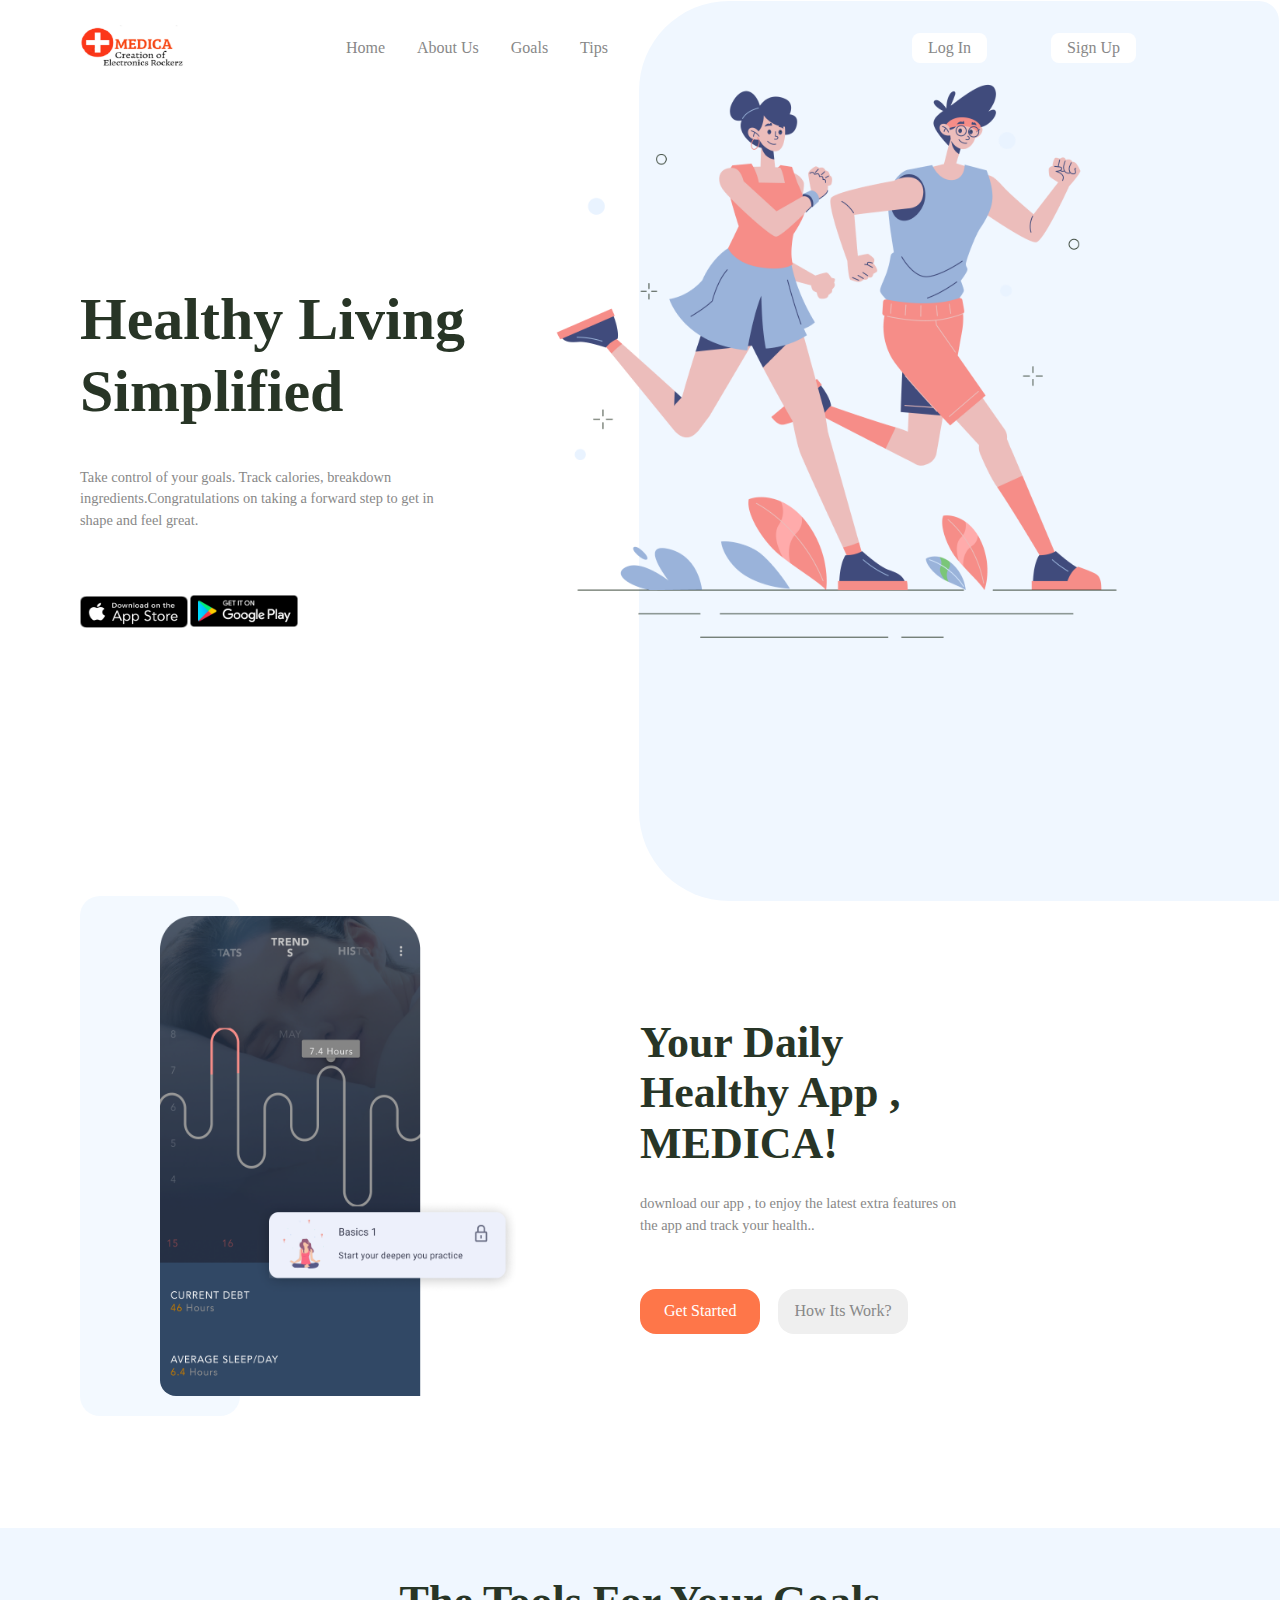
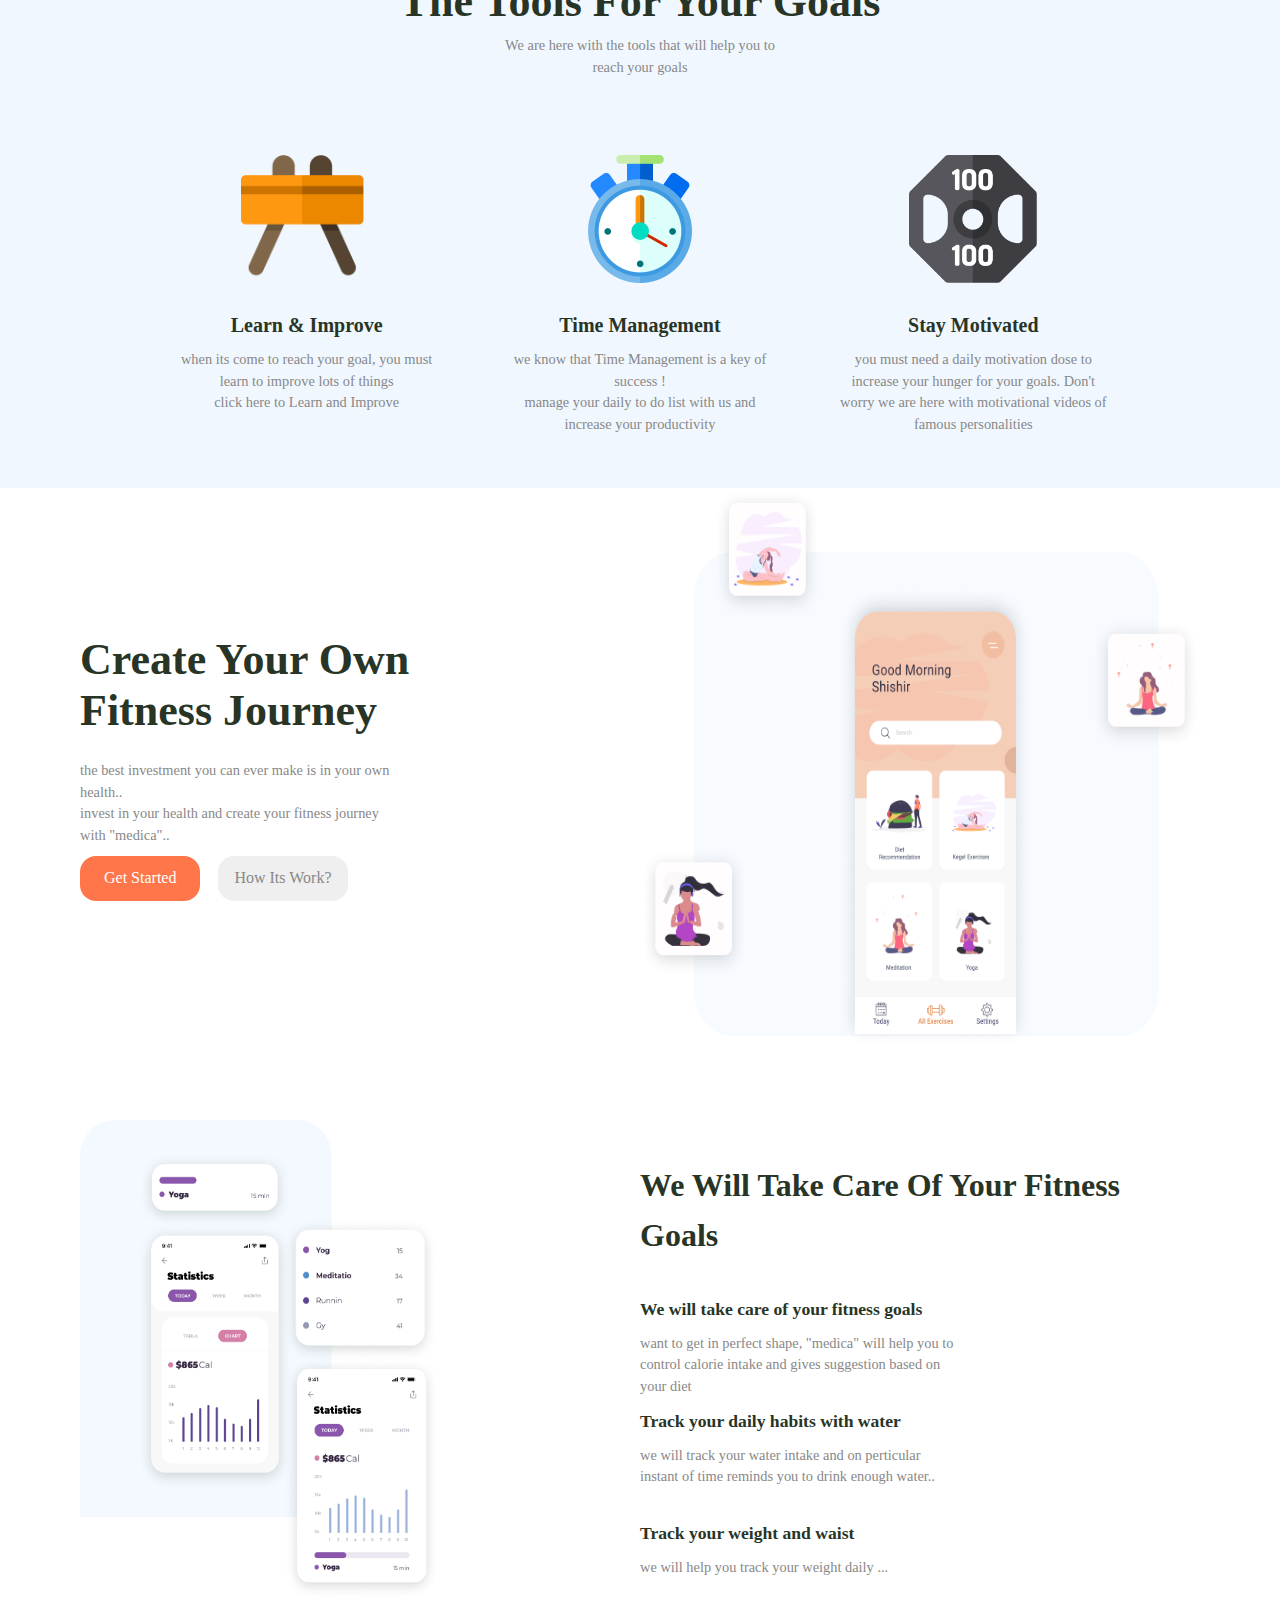
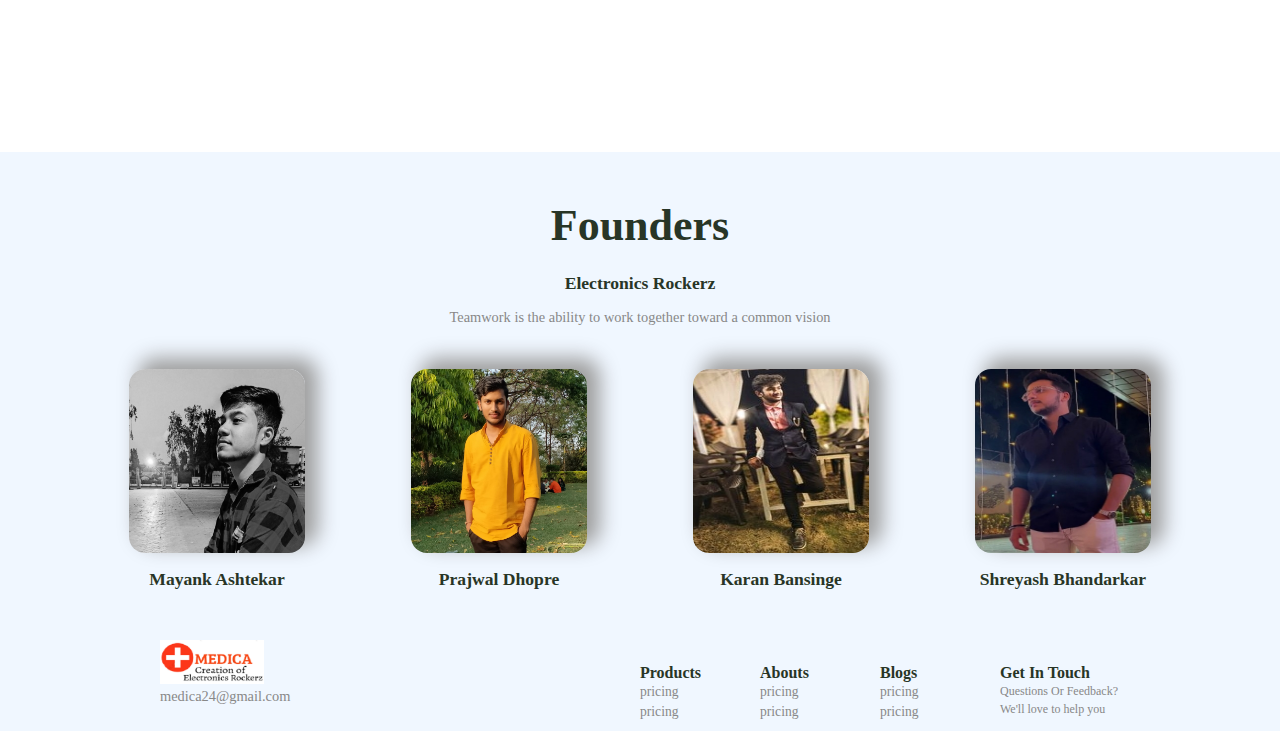
<file: index.html>
<!DOCTYPE html>
<html lang="en">

<head>
  <meta charset="UTF-8" />
  <meta http-equiv="X-UA-Compatible" content="IE=edge" />
  <meta name="viewport" content="width=device-width, initial-scale=1.0" />

  <title>Medica</title>
  <link rel="stylesheet" href="style.css" />
</head>

<body>
  <header>
    <nav>
      <!-- left side menu  -->
      <div class="left-side-menu">
        <div class="logo">
          <a href="#">
            <img src="images/logo_medica.png" alt="logo" />
          </a>
        </div>

        <div class="sub-menu">
          <a href="#">
            <li>Home</li>
          </a>
          <a href="#section-two">
            <li>About Us</li>
          </a>
          <a href="#section-third">
            <li>Goals</li>
          </a>
          <a href="#section-five">
            <li>Tips</li>
          </a>
        </div>
      </div>

      <!-- right side menu  -->
      <div class="right-side-menu">
        <div class="sub-menu">
          <a href="/login/login.html">
            <li>Log In</li>
          </a>
          <a href="/login/login.html">
            <li>Sign Up</li>
          </a>
        </div>
      </div>
    </nav>
  </header>

  <!-- -- our hero section start------ -->
  <section class="main-hero-section">
    <!-- left side code   -->
    <div class="hero-left-side">
      <h1>Healthy living simplified</h1>
      <p>
        Take control of your goals. Track calories, breakdown
        ingredients.Congratulations on taking a forward step to get in shape
        and feel great.
      </p>
      <div class="button-group">
        <a href="https://apps.apple.com/in/app/medica/id553430564">
          <img src="images/appstore.png" alt="appstore" class="appStore" />
        </a>
        <a href="https://play.google.com/store/apps/details?id=com.mwaysolutions.messeDd.Medica">
          <img src="images/googlePlay.png" alt="googlePlay" />
        </a>
      </div>
    </div>
    <!-- right side code   -->
    <div class="hero-right-side">
      <img src="images/heropage.png" alt="heropageImg" />
    </div>
  </section>
  <!-- ---- our 2nd section start ------- -->

  <section class="common-section" id="section-two">
    <!-- left side of section 2  -->
    <div class="left-side">
      <figure>
        <img src="images/section2pic.png" alt="section2" />
      </figure>
    </div>

    <!-- right side of section 2  -->
    <div class="right-side">
      <h2>Your Daily Healthy App , MEDICA!</h2>
      <p> Download our app , to enjoy the latest extra features on the app and track your health..

      </p>
      <div class="button-group">
        <button class="common-button"><a href="/login/login.html">get started</a></button>
        <button class="common-button-normal">how its work?</button>
      </div>
    </div>
  </section>

  <!--- our 3rd section start ------ -->
  <section class="section-third" id="section-third">
    <h2>The Tools For Your Goals</h2>
    <p>
      We are here with the tools that will help you to reach your goals
    </p>
    <div class="section-third-task">
      <div class="task-1">
        <img src="images/sectionIcon1.png" alt="icon1" />
        <h3>Learn & Improve</h3>
        <p>
          when its come to reach your goal, you must learn to improve lots of things<br>
          click here to Learn and Improve
        </p>
      </div>

      <div class="task-2">
        <img src="images/sectionIcon2.png" alt="icon1" />
        <h3>Time Management</h3>
        <p>
          we know that Time Management is a key of success ! <br>
          manage your daily to do list with us and increase your productivity
        </p>
      </div>

      <div class="task-3">
        <img src="images/sectionIcon3.png" alt="icon1" />
        <h3>Stay Motivated</h3>
        <p>
          you must need a daily motivation dose to increase your hunger for your goals.
          Don't worry we are here with motivational videos of famous personalities
        </p>
      </div>
    </div>
  </section>
  <!-- ---- our 4th section start-------- -->

  <section class="common-section" id="section-four">
    <!-- right side of section 2  -->
    <div class="right-side">
      <h2>Create Your Own Fitness Journey</h2>
      <p>
        The best investment you can ever make is in your own health.. <br>
        Invest in your health and create your fitness journey with "MEDICA"..
      </p>
      <div class="button-group">
        <button class="common-button"><a href="/login/login.html">get started</a></button>
        <button class="common-button-normal">how its work?</button>
      </div>
    </div>

    <!-- left side of section 2  -->
    <div class="left-side">
      <img src="images/section4img.png" alt="section2" />
    </div>
  </section>

  <!-- ----- our 5th section start  -->

  <section class="common-section" id="section-five">
    <!-- left side of section 2  -->
    <div class="left-side">
      <img src="images/section5.png" alt="section5" />
    </div>

    <!-- right side of section 2  -->
    <div class="right-side">
      <h2>We Will Take Care Of Your Fitness Goals</h2>

      <div class="fitness-goals">
        <div class="rule1">
          <h3>
            <i class="fas fa-heart"></i> We will take care of your fitness
            goals
          </h3>
          <p>
            want to get in perfect shape, "MEDICA" will help you to control calorie intake and gives suggestion based on
            your diet
          </p>
        </div>

        <div class="rule2">
          <h3>
            <i class="fas fa-heart"></i> Track your daily habits with water
          </h3>
          <p>

            we will track your water intake and on perticular instant of time reminds you to drink enough water..
          </p>
        </div>

        <div class="rule3">
          <h3><i class="fas fa-heart"></i> Track your weight and waist</h3>
          <p>
            We will help you track your weight daily ...
          </p>
        </div>
      </div>
    </div>
  </section>

  <!---------------------------------- our 6th section start------------------------------------------ -->
  <section class="section-sixth" id="section-sixth">
    <h2>Founders</h2>
    <h3>Electronics Rockerz</h3>
    <p>
      Teamwork is the ability to work together toward a common vision
    </p>
    <div class="section-sixth-task">
      <div class="task-1">
        <img src="images/Mayank.jpg" alt="icon1" />
        <h3>Mayank Ashtekar</h3>

      </div>

      <div class="task-2">
        <img src="images/Prajwal.jpeg" alt="icon1" />
        <h3>Prajwal Dhopre</h3>

      </div>

      <div class="task-3">
        <img src="images/Karan.jpg" alt="icon1" />
        <h3>Karan Bansinge</h3>

      </div>
      <div class="task-4">
        <img src="images/Shreyash.jpg" alt="icon1" />
        <h3>Shreyash Bhandarkar</h3>

      </div>

    </div>
  </section>

  <!-- ----------------------------- our 7th section start 
        ---------------------------------------------------------------------- -->

  <footer>
    <div class="logo-div">
      <img src="images/logo_medica.png" alt="logo" />
      <p>medica24@gmail.com</p>
    </div>

    <div class="footer-menu">
      <div class="footer-div-2">
        <h4>Products</h4>
        <a href="#">
          <li>pricing</li>
        </a>
        <a href="#">
          <li>pricing</li>
        </a>
      </div>

      <div class="footer-div-3">
        <h4>Abouts</h4>
        <a href="#">
          <li>pricing</li>
        </a>
        <a href="#">
          <li>pricing</li>
        </a>
      </div>

      <div class="footer-div-4">
        <h4>Blogs</h4>
        <a href="#">
          <li>pricing</li>
        </a>
        <a href="#">
          <li>pricing</li>
        </a>
      </div>

      <div class="footer-div-5">
        <h4>Get In Touch</h4>
        <a href="#">
          <li>Questions Or Feedback?</li>
        </a>
        <a href="#">
          <li>We'll love to help you</li>
        </a>
      </div>
    </div>
  </footer>


</body>

</html>
</file>
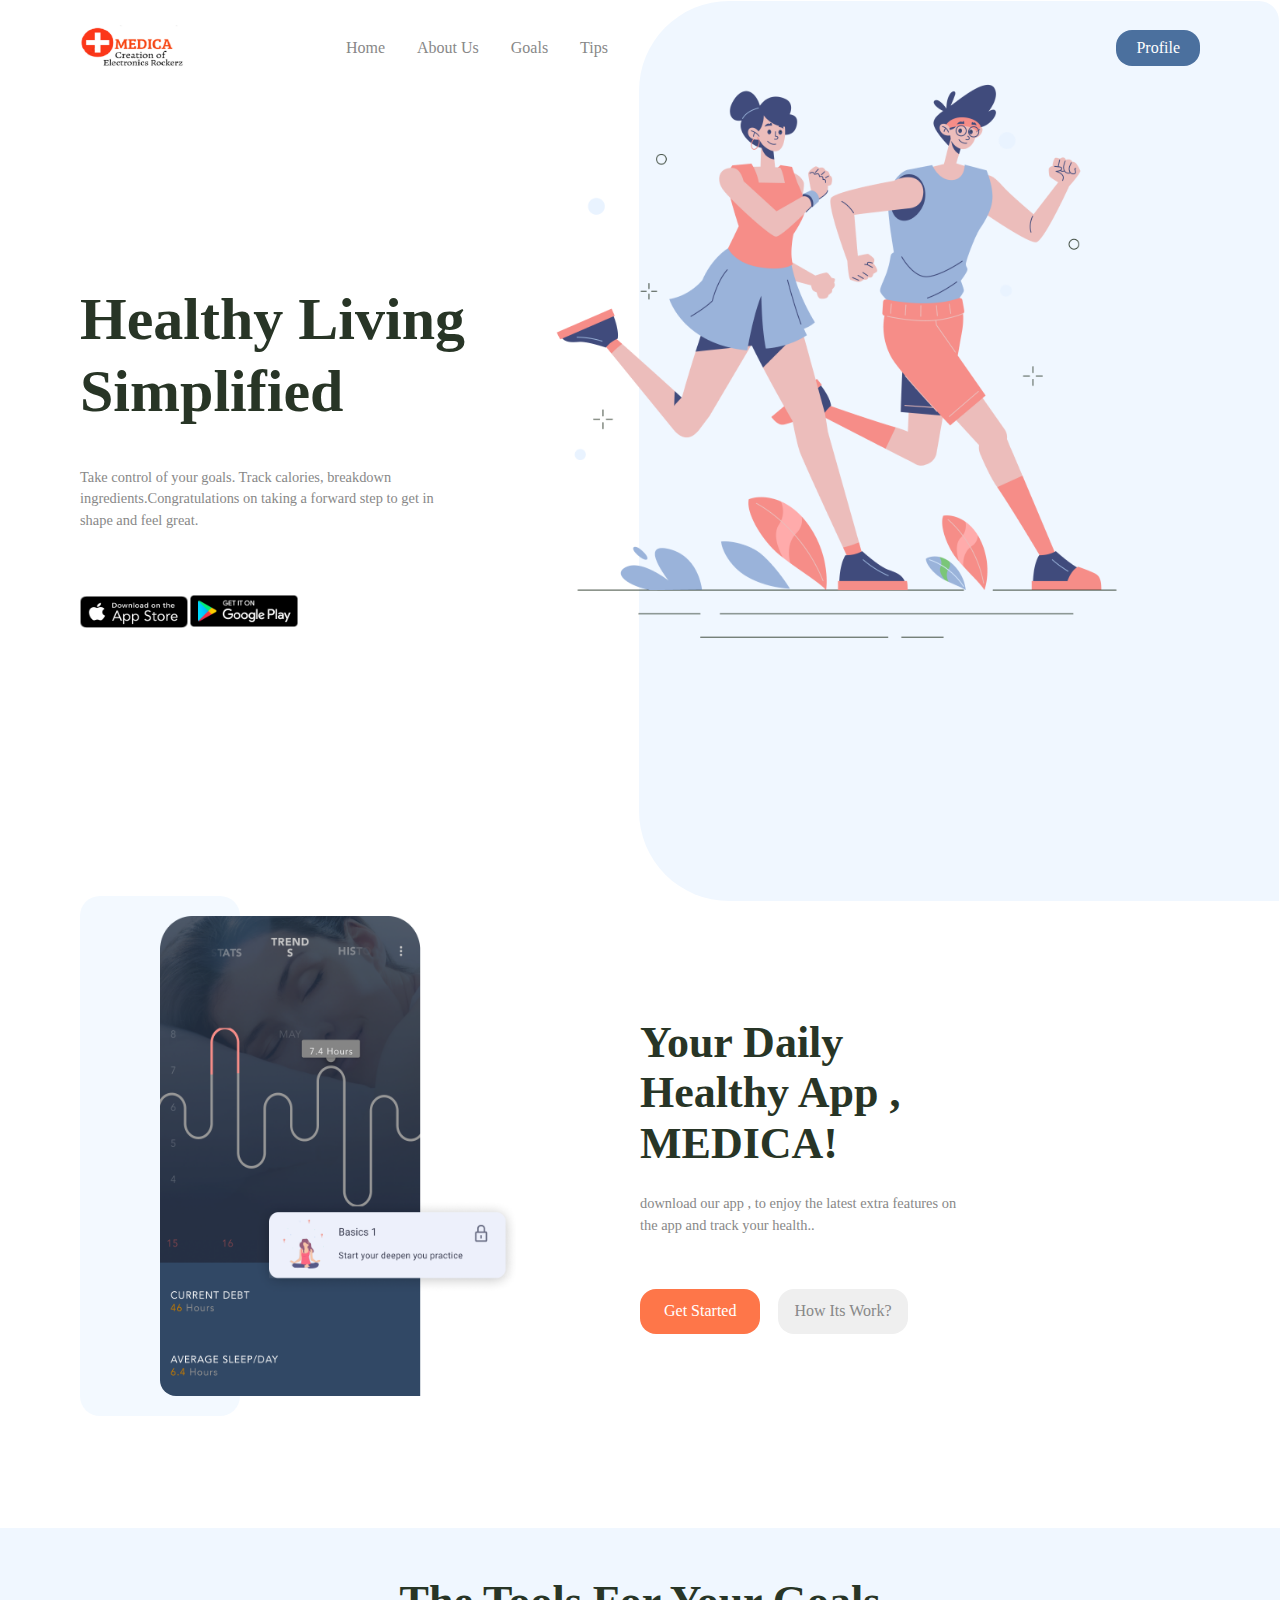
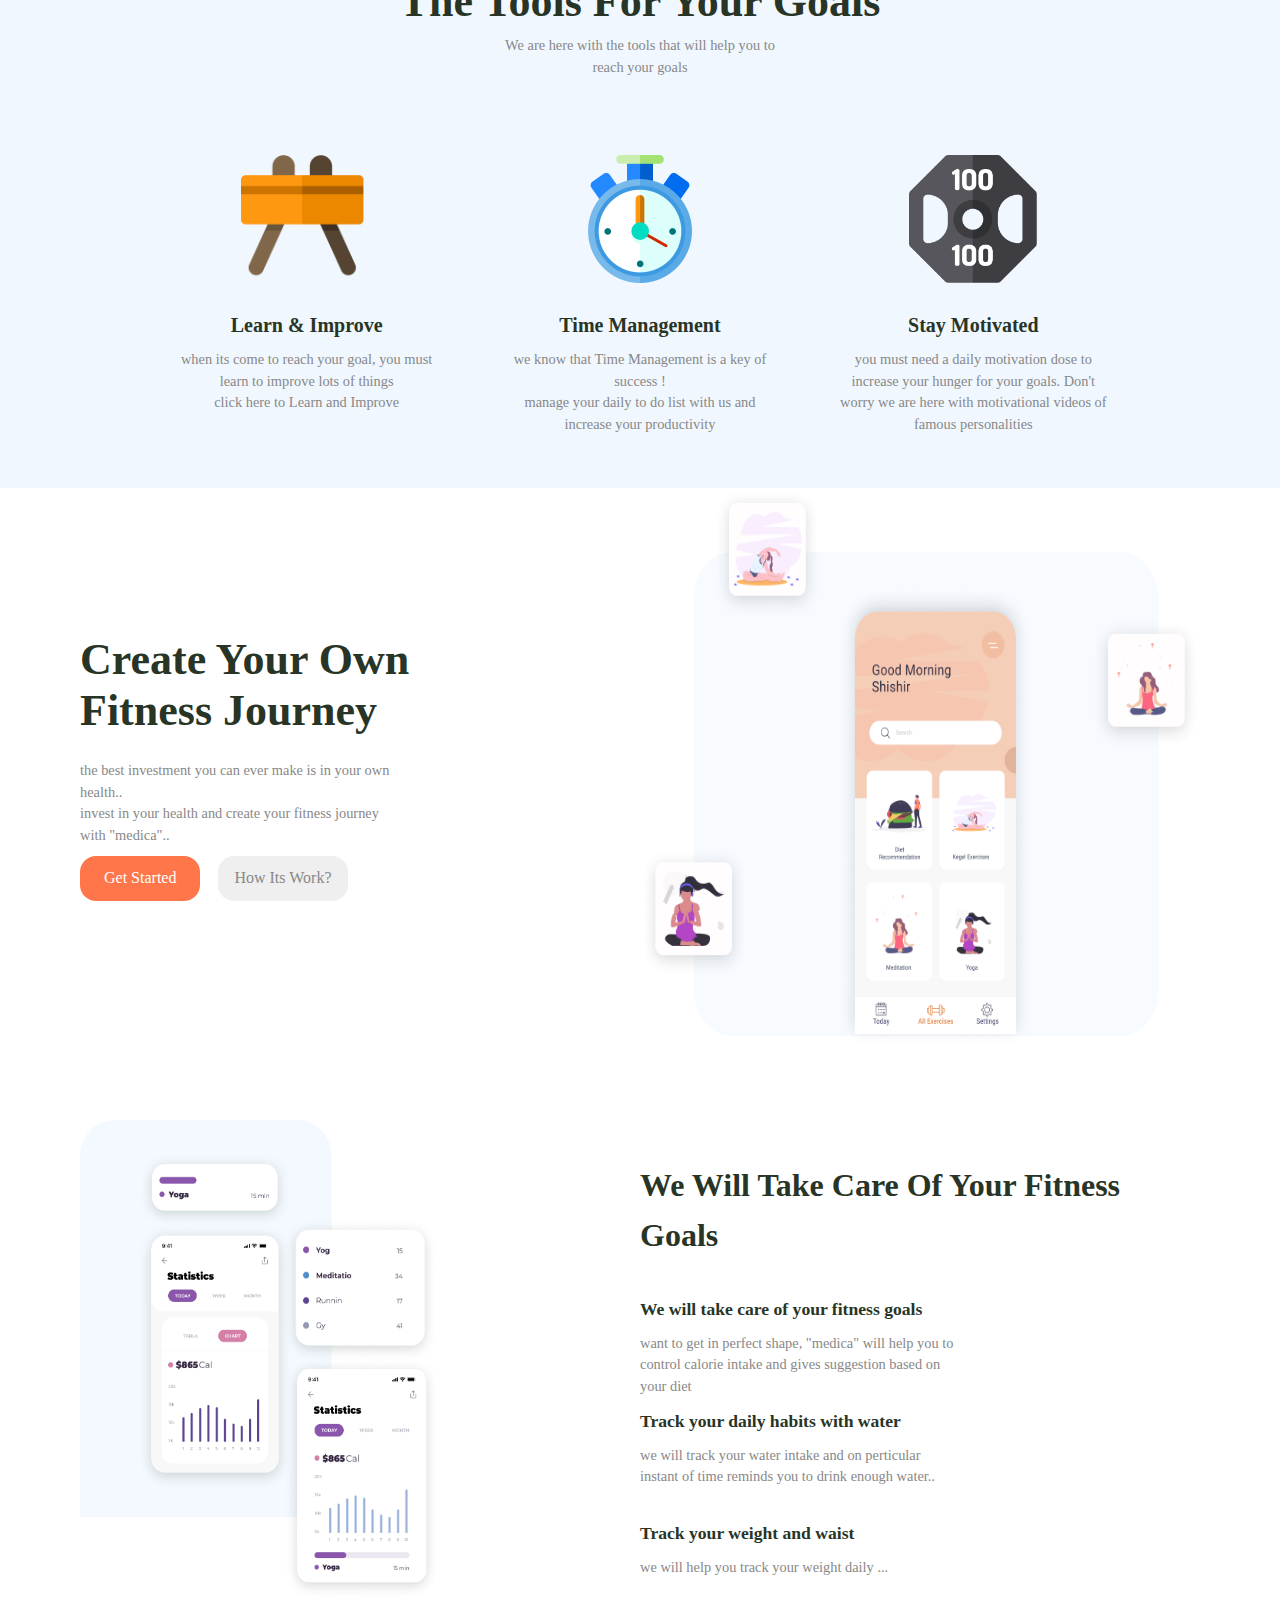
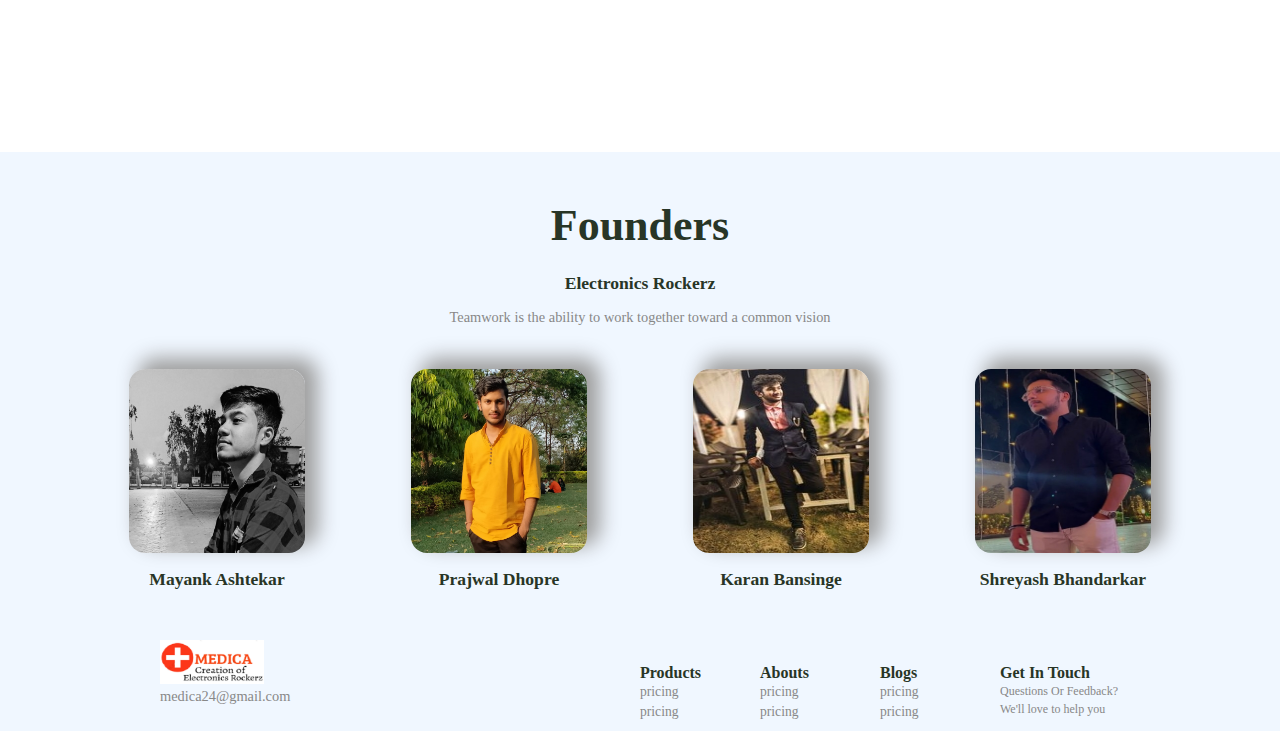
<file: after_login.html>
<!DOCTYPE html>
<html lang="en">

<head>
  <meta charset="UTF-8" />
  <meta http-equiv="X-UA-Compatible" content="IE=edge" />
  <meta name="viewport" content="width=device-width, initial-scale=1.0" />

  <title>Medica</title>
  <link rel="stylesheet" href="style.css" />

  <style>
    .dropbtn {
      background-color: #3498DB;
      color: white;
      padding: 16px;
      font-size: 16px;
      border: none;
      cursor: pointer;
    }
    
    .dropbtn:hover, .dropbtn:focus {
      background-color: #2980B9;
    }
    
    .dropdown {
      position: right;
      display: inline-block;
    }
    
    .dropdown-content {
      display: none;
      position: absolute;
      background-color: #f1f1f1;
      min-width: 160px;
      overflow: auto;
      box-shadow: 0px 8px 16px 0px rgba(0,0,0,0.2);
      z-index: 1;
    }
    
    .dropdown-content a {
      color: black;
      padding: 12px 16px;
      text-decoration: none;
      display: block;
    }
    
    .dropdown a:hover {background-color: #ddd;}
    
    .show {display: block;}
    </style>

</head>

<body>
  <header>
    <nav>
      <!-- left side menu  -->
      <div class="left-side-menu">
        <div class="logo">
          <a href="#">
            <img src="images/logo_medica.png" alt="logo" />
          </a>
        </div>

        <div class="sub-menu">
          <a href="#">
            <li>Home</li>
          </a>
          <a href="#section-two">
            <li>About Us</li>
          </a>
          <a href="#section-third">
            <li>Goals</li>
          </a>
          <a href="#section-five">
            <li>Tips</li>
          </a>
        </div>
      </div>

      <!-- right side menu  -->
      <div class="right-side-menu">
        <div class="sub-menu">
            <div class="dropdown">
                <button onclick="myFunction()" class="dropbtn">Profile</button>
                <div id="myDropdown" class="dropdown-content">
                  <a href="num">Mobile No. / Email Id</a>
                  <a href="#about">Password</a>
                </div>
            </div>
        </div>
      </div>
    </nav>
  </header>

  <!-- -- our hero section start------ -->
  <section class="main-hero-section">
    <!-- left side code   -->
    <div class="hero-left-side">
      <h1>Healthy living simplified</h1>
      <p>
        Take control of your goals. Track calories, breakdown
        ingredients.Congratulations on taking a forward step to get in shape
        and feel great.
      </p>
      <div class="button-group">
        <a href="https://apps.apple.com/in/app/medica/id553430564">
          <img src="images/appstore.png" alt="appstore" class="appStore" />
        </a>
        <a href="https://play.google.com/store/apps/details?id=com.mwaysolutions.messeDd.Medica">
          <img src="images/googlePlay.png" alt="googlePlay" />
        </a>
      </div>
    </div>
    <!-- right side code   -->
    <div class="hero-right-side">
      <img src="images/heropage.png" alt="heropageImg" />
    </div>
  </section>
  <!-- ---- our 2nd section start ------- -->

  <section class="common-section" id="section-two">
    <!-- left side of section 2  -->
    <div class="left-side">
      <figure>
        <img src="images/section2pic.png" alt="section2" />
      </figure>
    </div>

    <!-- right side of section 2  -->
    <div class="right-side">
      <h2>Your Daily Healthy App , MEDICA!</h2>
      <p> Download our app , to enjoy the latest extra features on the app and track your health..

      </p>
      <div class="button-group">
        <button class="common-button"><a href="/login/login.html">get started</a></button>
        <button class="common-button-normal">how its work?</button>
      </div>
    </div>
  </section>

  <!--- our 3rd section start ------ -->
  <section class="section-third" id="section-third">
    <h2>The Tools For Your Goals</h2>
    <p>
      We are here with the tools that will help you to reach your goals
    </p>
    <div class="section-third-task">
      <div class="task-1">
        <img src="images/sectionIcon1.png" alt="icon1" />
        <h3>Learn & Improve</h3>
        <p>
          when its come to reach your goal, you must learn to improve lots of things<br>
          click here to Learn and Improve
        </p>
      </div>

      <div class="task-2">
        <img src="images/sectionIcon2.png" alt="icon1" />
        <h3>Time Management</h3>
        <p>
          we know that Time Management is a key of success ! <br>
          manage your daily to do list with us and increase your productivity
        </p>
      </div>

      <div class="task-3">
        <img src="images/sectionIcon3.png" alt="icon1" />
        <h3>Stay Motivated</h3>
        <p>
          you must need a daily motivation dose to increase your hunger for your goals.
          Don't worry we are here with motivational videos of famous personalities
        </p>
      </div>
    </div>
  </section>
  <!-- ---- our 4th section start-------- -->

  <section class="common-section" id="section-four">
    <!-- right side of section 2  -->
    <div class="right-side">
      <h2>Create Your Own Fitness Journey</h2>
      <p>
        The best investment you can ever make is in your own health.. <br>
        Invest in your health and create your fitness journey with "MEDICA"..
      </p>
      <div class="button-group">
        <button class="common-button"><a href="/login/login.html">get started</a></button>
        <button class="common-button-normal">how its work?</button>
      </div>
    </div>

    <!-- left side of section 2  -->
    <div class="left-side">
      <img src="images/section4img.png" alt="section2" />
    </div>
  </section>

  <!-- ----- our 5th section start  -->

  <section class="common-section" id="section-five">
    <!-- left side of section 2  -->
    <div class="left-side">
      <img src="images/section5.png" alt="section5" />
    </div>

    <!-- right side of section 2  -->
    <div class="right-side">
      <h2>We Will Take Care Of Your Fitness Goals</h2>

      <div class="fitness-goals">
        <div class="rule1">
          <h3>
            <i class="fas fa-heart"></i> We will take care of your fitness
            goals
          </h3>
          <p>
            want to get in perfect shape, "MEDICA" will help you to control calorie intake and gives suggestion based on
            your diet
          </p>
        </div>

        <div class="rule2">
          <h3>
            <i class="fas fa-heart"></i> Track your daily habits with water
          </h3>
          <p>

            we will track your water intake and on perticular instant of time reminds you to drink enough water..
          </p>
        </div>

        <div class="rule3">
          <h3><i class="fas fa-heart"></i> Track your weight and waist</h3>
          <p>
            We will help you track your weight daily ...
          </p>
        </div>
      </div>
    </div>
  </section>

  <!---------------------------------- our 6th section start------------------------------------------ -->
  <section class="section-sixth" id="section-sixth">
    <h2>Founders</h2>
    <h3>Electronics Rockerz</h3>
    <p>
      Teamwork is the ability to work together toward a common vision
    </p>
    <div class="section-sixth-task">
      <div class="task-1">
        <img src="images/Mayank.jpg" alt="icon1" />
        <h3>Mayank Ashtekar</h3>

      </div>

      <div class="task-2">
        <img src="images/Prajwal.jpeg" alt="icon1" />
        <h3>Prajwal Dhopre</h3>

      </div>

      <div class="task-3">
        <img src="images/Karan.jpg" alt="icon1" />
        <h3>Karan Bansinge</h3>

      </div>
      <div class="task-4">
        <img src="images/Shreyash.jpg" alt="icon1" />
        <h3>Shreyash Bhandarkar</h3>

      </div>

    </div>
  </section>

  <!-- ----------------------------- our 7th section start 
        ---------------------------------------------------------------------- -->

  <footer>
    <div class="logo-div">
      <img src="images/logo_medica.png" alt="logo" />
      <p>medica24@gmail.com</p>
    </div>

    <div class="footer-menu">
      <div class="footer-div-2">
        <h4>Products</h4>
        <a href="#">
          <li>pricing</li>
        </a>
        <a href="#">
          <li>pricing</li>
        </a>
      </div>

      <div class="footer-div-3">
        <h4>Abouts</h4>
        <a href="#">
          <li>pricing</li>
        </a>
        <a href="#">
          <li>pricing</li>
        </a>
      </div>

      <div class="footer-div-4">
        <h4>Blogs</h4>
        <a href="#">
          <li>pricing</li>
        </a>
        <a href="#">
          <li>pricing</li>
        </a>
      </div>

      <div class="footer-div-5">
        <h4>Get In Touch</h4>
        <a href="#">
          <li>Questions Or Feedback?</li>
        </a>
        <a href="#">
          <li>We'll love to help you</li>
        </a>
      </div>
    </div>
  </footer>


  <script>
    /* When the user clicks on the button, 
    toggle between hiding and showing the dropdown content */
    function myFunction() {
      document.getElementById("myDropdown").classList.toggle("show");
    }
    
    // Close the dropdown if the user clicks outside of it
    window.onclick = function(event) {
      if (!event.target.matches('.dropbtn')) {
        var dropdowns = document.getElementsByClassName("dropdown-content");
        var i;
        for (i = 0; i < dropdowns.length; i++) {
          var openDropdown = dropdowns[i];
          if (openDropdown.classList.contains('show')) {
            openDropdown.classList.remove('show');
          }
        }
      }
    }
    </script>

</body>

</html>
</file>
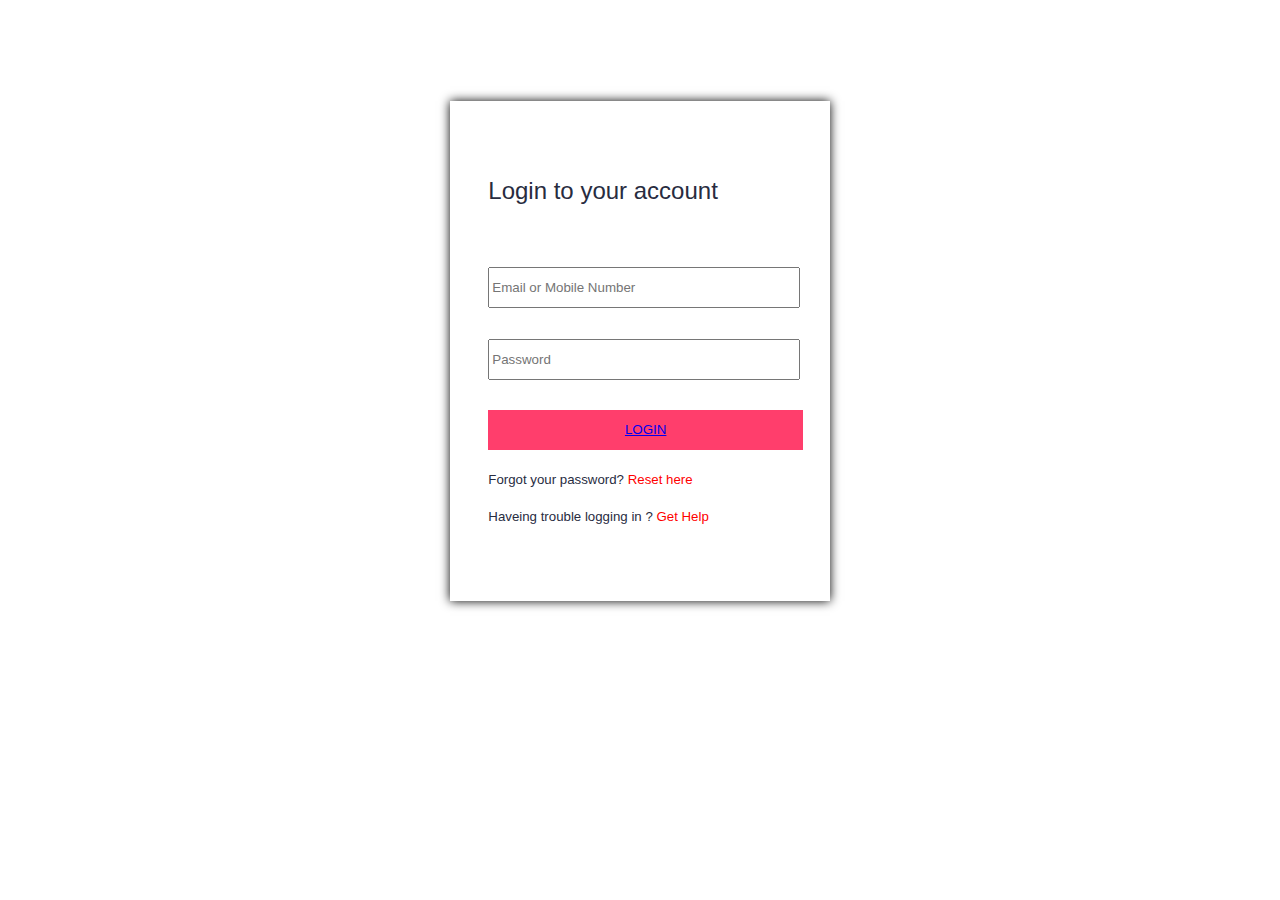
<file: login/pass.html>
<!DOCTYPE html>
<html lang="en">
<head>
    <meta charset="UTF-8">
    <meta http-equiv="X-UA-Compatible" content="IE=edge">
    <meta name="viewport" content="width=device-width, initial-scale=1.0">
    <title>Document</title>
    <style>
        #container3{
            height:500px;
           max-width: 30%;
            /* max-width: fit-content; */
            /* border: 1px solid teal; */
            margin: auto;
            margin-top:8%;
            min-width:300px;
            
            /* min-width:80% ; */
            /* padding: 20px; */
            /* margin-top: 100px; */
            background-color:white;
            box-shadow: 0px 0px 10px 0px #000;
            /* display: grid; */
        }
        .h3{
            color: #282c3f;
               size: 20px;
               height: 22px;
               font-style: normal;
              font-weight: 500;
            margin-left: 10%;
            padding-top:20% ;
            /* margin-top: 8%; */
            font-family: -apple-system, BlinkMacSystemFont, 'Segoe UI', Roboto, Oxygen, Ubuntu, Cantarell, 'Open Sans', 'Helvetica Neue', sans-serif
        }
        .inputp{
            height: 7%;
            width: 80%;
            margin-left: 10%;
            margin-top: 8%;
        }
       #btn1{
        height: 8%;
         width: 83%;
         margin-left: 10%; 
         margin-top: 8%;
         line-height:16px ;
         size: 14px;
         font-weight: 500;
         color:#ffffff ;
         background-color: #ff3e6c;
         border: none;
       }
      .h1{
           color: red;
           margin: auto;
           text-decoration: none;
       }
       .h{
        color:#282c3f;
               /* size: 20px; */
               /* height: 22px; */
               /* font-style: normal; */
              font-weight: 380;
            margin-left: 10%;
            /* padding-top:20% ; */
            /* margin-top: 8%; */
            font-family: -apple-system, BlinkMacSystemFont, 'Segoe UI', Roboto, Oxygen, Ubuntu, Cantarell, 'Open Sans', 'Helvetica Neue', sans-serif
        
       }
    </style>
</head>
<body>
    <div id="container3" >
        <h2 class="h3">Login to your account</h2>
        <br>
        <input type="text" placeholder="Email or Mobile Number" class="inputp">
       
        <input type="text" placeholder="Password" class="inputp">
         <button id="btn1"><a href="/login/success.png">LOGIN</a></button>
         <h5 class="h">Forgot your password? <a class="h1" href="login.html">Reset here</a></h5>

    <h5 class="h">Haveing trouble logging in ? <b class="h3 h1">Get Help</b></h5>
    </div>
</body>
</html>
</file>
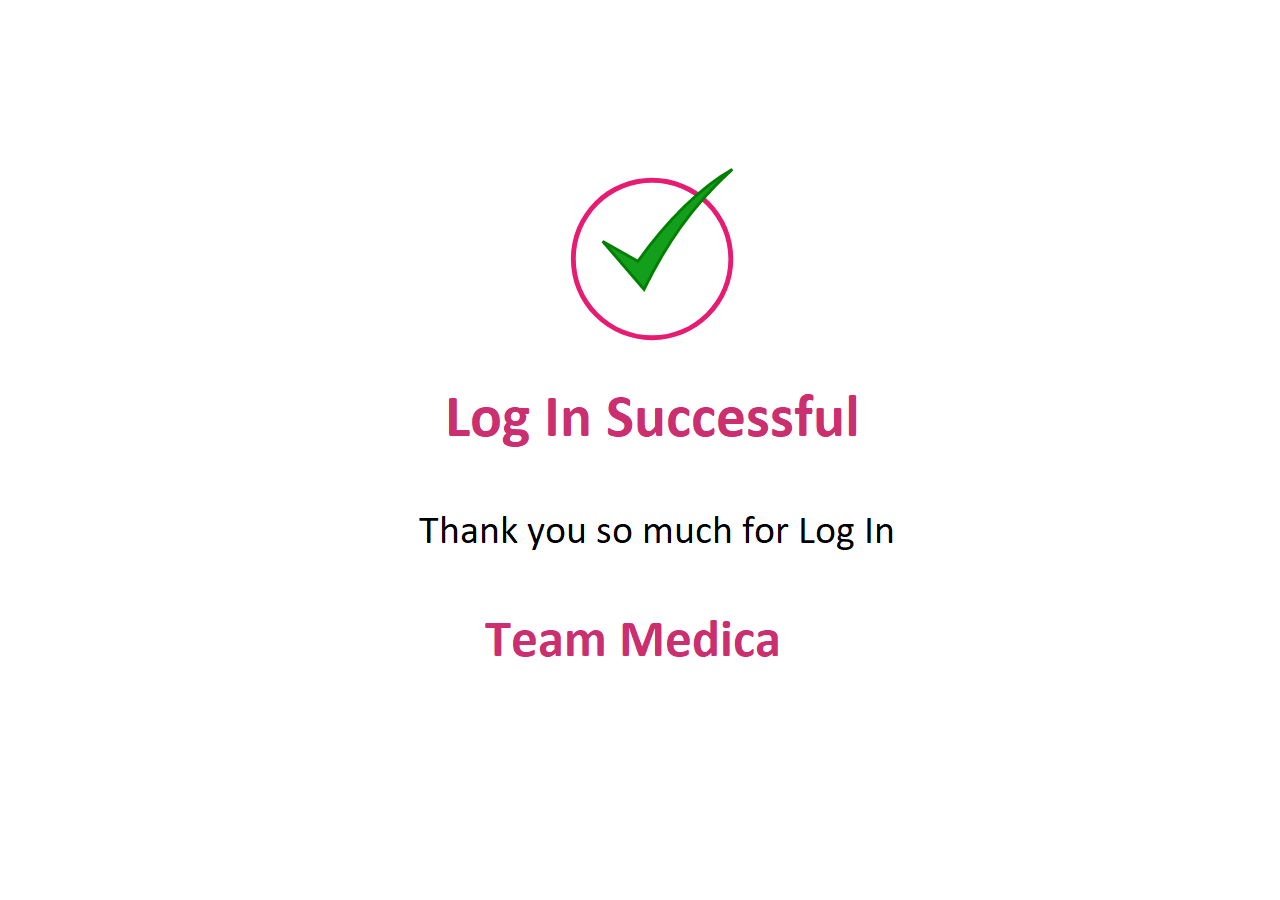
<file: login/success.html>
<!DOCTYPE html>
<html lang="en">
<head>
    <meta charset="UTF-8">
    <meta http-equiv="X-UA-Compatible" content="IE=edge">
    <meta name="viewport" content="width=device-width, initial-scale=1.0">
    <title>Login Successful</title>
    <style>
        #container3{
            height:100%;
            max-width: 100%;
            max-width: fit-content;
            /* border: 1px solid teal; */
            margin: auto;
            /*margin-top:8%; */
            /*min-width:300px;*/
            
            min-width:80% ; 
            padding: 30px;
            /*content: center;*/
            margin-top: 10px;
            /*background-color:white; 
            box-shadow: 0px 0px 10px 0px #000; */
            /* display: grid; */
        }
    </style>
</head>
<body>
    <div id="container3" >
        <a href="/after_login.html"><img src="/login/success.png" alt="success"></a>
    </div>
</body>
</file>
<file: style.css>
* {
  margin: 0;
  padding: 0;
  box-sizing: border-box;
}

html {
  font-size: 62.5%;
  scroll-behavior: smooth;
}

body {
  --main-color: #283526;
  --primry-color: #888888;
  --button-background: #4b709e;
  --primary-button-background: #fe7649;
  --background-color: #f0f7ff;
}

h1,
h2 {
  font-family: Avenir LT Std;
  color: var(--main-color);
}

h4,
h3 {
  font-family: "muli";
  color: var(--main-color);
}

h3 {
  font-weight: 750;
  font-size: 2.2rem;
  line-height: 6rem;
  text-transform: capitalize;
}

p,
a,
li,
button {
  font-family: "muli";
  color: var(--primry-color);
}

p {
  font-size: 1.8rem;
  line-height: 150%;
  font-style: normal;
  font-weight: normal;
}

a {
  text-decoration: none;
  cursor: pointer;
  color: white;
}

li {
  list-style: none;
}

button {
  padding: 1rem 2rem;
  border-radius: 2rem;
  border: none;
  line-height: 3.6rem;
  text-transform: capitalize;
  cursor: pointer;
  font-style: normal;
  font-weight: normal;
  font-size: 2rem;
}

/* -------------------------------------- our menu style 
  --------------------------------------------------------------------------- */
header {
  padding: 0 20rem;
}

header nav {
  display: flex;
  justify-content: space-between;
  align-items: center;
  width: 100%;
  height: 12rem;
}

header nav .left-side-menu {
  display: flex;
  justify-content: space-between;
  align-items: center;
  width: 50%;
  z-index: 1;
  /* background-color: #e2efff; */
}

header nav .left-side-menu a img {
  width: 13rem;
  height: 5.5rem;
}

header nav .left-side-menu .sub-menu {
  height: inherit;
  display: flex;
}

header nav .left-side-menu .sub-menu a {
  margin-right: 4rem;
}

header nav .left-side-menu .sub-menu a li {
  font-size: 2rem;
  line-height: 3.6rem;
  text-transform: capitalize;
}

header nav .left-side-menu .sub-menu a li:hover {
  background-color: rgba(222, 85, 85, 0.862);
  border-radius: 0.5rem;
  color: white;
}

/* right side menu css style  */

header .right-side-menu {
  width: 50%;
  display: flex;
  justify-content: end;
}

header .right-side-menu .sub-menu {
  width: 100%;
  height: inherit;
  display: flex;
  align-items: center;
  justify-content: flex-end;
}

header .right-side-menu .sub-menu a {
  margin-right: 8rem;
  padding: 0.7rem 2rem;
  background: rgb(255, 255, 255);
  font-size: 2rem;
  cursor: pointer;
  border-radius: 1rem;
  position: relative;
  z-index: 9;
}

header .right-side-menu .sub-menu button {
  padding: 0.5rem 2.5rem;
  background-color: var(--button-background);
  color: #fff;
  position: relative;
  z-index: 9;
}

header .right-side-menu .sub-menu button:hover {
  color: white;
  background-color: rgba(222, 85, 85, 0.862);
}

header .right-side-menu .sub-menu a li:hover {
  color: rgba(222, 85, 85, 0.862);

}

/* -------------------------------------- our hero css style 
  --------------------------------------------------------------------------- */
.main-hero-section {
  padding: 0 20rem;
  width: 100%;
  height: 100%;
  display: flex;
  justify-content: space-between;
  align-items: center;
  margin-bottom: 10rem;
}

.main-hero-section .hero-left-side {
  width: 50%;
  height: 80vh;
  display: flex;
  justify-content: center;
  align-items: flex-start;
  flex-direction: column;
}

.main-hero-section h1 {
  width: 55rem;
  font-size: 7.5rem;
  line-height: 9rem;
  margin-bottom: 5rem;
  text-transform: capitalize;
}

.main-hero-section p {
  margin-bottom: 8rem;
  width: 45rem;
}

.main-hero-section a img {
  width: 13.5rem;
  height: 4rem;
}

.main-hero-section .button-group .appStore {
  height: 4.3rem;
  margin-bottom: -0.4rem;
}



/* ------------------- our hero right side css style 
  ------------------------------------ */
.main-hero-section .hero-right-side {
  width: 50%;
  height: 100vh;
  background: var(--background-color);
  position: absolute;
  right: 1px;
  top: 1px;
  border-radius: 90px 20px 0px 90px;
  display: flex;
  justify-content: center;
  /* align-items: center; */
}

.main-hero-section .hero-right-side img {
  width: 100rem;
  height: 90rem;
  margin-right: 43rem;
}



/* ------------------- our 2nd section left side css style 
  ------------------------------------ */

.common-section {
  width: 100%;
  height: 70rem;
  display: grid;
  grid-template-columns: 1fr 1fr;
  margin-bottom: 9rem;
  padding: 0 20rem;
}

.common-section .left-side {
  width: inherit;
  height: inherit;
}

.common-section .left-side figure {
  width: 20rem;
  height: 65rem;
  background: #f3f9ff;
  border-radius: 20px;
}

.common-section .left-side img {
  width: 45rem;
  height: 60rem;
  border-radius: 2rem;
  margin-left: 10rem;
  margin-top: 2.5rem;
}

/* ------------------- our 2nd section right side css style 
  ------------------------------------ */

.common-section .right-side {
  width: inherit;
  height: inherit;
  display: flex;
  justify-content: center;
  align-items: flex-start;
  flex-direction: column;
}

.common-section .right-side h2 {
  width: 40rem;
  font-style: normal;
  font-size: 5.5rem;
  font-weight: bold;
  line-height: 6.3rem;
  margin-bottom: 3rem;
  text-transform: capitalize;
}

.common-section .right-side p {
  width: 40.3rem;
  height: 9rem;
  text-transform: lowercase;
  margin-bottom: 3rem;
}

.common-section .right-side .common-button {
  padding: 1rem 3rem;
  background-color: var(--primary-button-background);
  margin-right: 2rem;
  color: #fff;
}



/* ------------------- our 3rd section  css style 
  ------------------------------------ */

.section-third {
  width: 100%;
  height: 70rem;
  background: var(--background-color);
  padding: 3rem 18rem;
}

.section-third h2 {
  font-size: 5.5rem;
  margin-bottom: 1rem;
  margin-top: 3rem;
  text-align: center;
}

.section-third p {
  width: 35rem;
  height: 13rem;
  margin-bottom: 3rem;
  text-align: center;
  margin: auto;
}

.section-third .section-third-task {
  display: grid;
  grid-template-columns: 1fr 1fr 1fr;
  grid-column-gap: 1rem;
}

.section-third .section-third-task .task-1,
.section-third .section-third-task .task-2,
.section-third .section-third-task .task-3 {
  padding-top: 2rem;
  /* background: cornsilk; */
  text-align: center;
  transition: all 0.3s linear;
  border-radius: 2rem;
}

.section-third .section-third-task .task-1 h3,
.section-third .section-third-task .task-2 h3,
.section-third .section-third-task .task-3 h3 {
  font-size: 2.5rem;
  text-transform: capitalize;
  margin-top: 2rem;
}



.section-third .section-third-task .task-1 img,
.section-third .section-third-task .task-2 img,
.section-third .section-third-task .task-3 img {
  height: 16rem;
}



.section-third .section-third-task .task-1:hover,
.section-third .section-third-task .task-2:hover,
.section-third .section-third-task .task-3:hover {
  background: #fff;
  box-shadow: 0rem 0.4rem 2rem rgba(35, 52, 53, 0.25);
}



/* ------------------- our 4th section  css style 
  ------------------------------------ */

#section-four .right-side h2 {
  width: 50rem;
}

#section-four .left-side img {
  width: inherit;
  height: inherit;
  margin: 0;
}

/* ------------------- our 5th section  css style 
  ------------------------------------ */

#section-five .left-side img {
  margin: 0;
}

#section-five .right-side {
  justify-content: flex-start;
  padding-top: 5rem;
}

#section-five .right-side h2 {
  width: 63rem;
  font-weight: 900;
  font-size: 4rem;
  line-height: 6.3rem;
}

#section-five .right-side h3 {
  text-transform: none;
}

#section-five .right-side p {
  height: 3rem;
}

#section-five .right-side div {
  margin-bottom: 5rem;
}

.fa-heart {
  color: #f75d5d;
}

/* ------------------- our 7th section Footer css style 
  ------------------------------------ */

footer {
  width: 100%;
  background: var(--background-color);
  height: auto;
  padding: 1rem 20rem;
  display: grid;
  grid-template-columns: 1fr 1fr;
}

footer img {
  width: 13rem;
  height: 5.5rem;
}

footer .footer-menu {
  margin-top: 3rem;
  display: grid;
  grid-template-columns: 1fr 1fr 1fr 1fr;
}

footer div h4 {
  font-size: 2rem;
  text-transform: capitalize;
}

footer div a {
  font-size: 1.7rem;
  line-height: 150%;
}

footer .footer-div-5 a {
  font-size: 1.5rem;
}

/* ------------------- our 7th section social media css style 
  ------------------------------------ */



.icon-bar .twitter {
  background: #00aced;
}

.icon-bar .instagram {
  background: #e4405f;
}

.icon-bar .youtube {
  background: #cd201f;
}

.icon-bar .linkedin {
  background: #0077b5;
}

/* sixth section style start */
.section-sixth {
  width: 100%;
  height: 60rem;
  background: var(--background-color);
  padding: 3rem 10rem;
}

.section-sixth h2 {
  font-size: 5.5rem;
  margin-bottom: 1rem;
  margin-top: 3rem;
  text-align: center;
}

.section-sixth p {

  text-align: center;
  margin: auto;
  margin-bottom: 2rem;
}

.section-sixth h3 {
  text-align: center;
}

.section-sixth .section-sixth-task {
  display: grid;
  grid-template-columns: 1fr 1fr 1fr 1fr;
  grid-column-gap: 1rem;
}

.section-sixth .section-third-task .task-1,
.section-sixth .section-third-task .task-2,
.section-sixth .section-third-task .task-3,
.section-sixth .section-third-task .task-4 {
  padding-top: 2rem;
  /* background: cornsilk; */
  text-align: center;
  border-radius: 2rem;
}

.section-sixth .section-sixth-task .task-1,
.section-sixth .section-sixth-task .task-2,
.section-sixth .section-sixth-task .task-3,
.section-sixth .section-sixth-task .task-4 {
  padding-top: 2rem;
  /* background: cornsilk; */
  text-align: center;
  transition: all 0.0s linear;
  border-radius: 2rem;
}


.section-sixth .section-sixth-task .task-1 img {
  height: 23rem;
  width: 22rem;
  /* background: black; */
  border-radius: 16px;
  box-shadow: 11px -9px 20px 2px #9e9e9e;
  margin: 1rem 1rem 0rem 1rem;
}

.section-sixth .section-sixth-task .task-2 img {
  height: 23rem;
  width: 22rem;
  /* background: black; */
  border-radius: 16px;
  box-shadow: 11px -9px 20px 2px #9e9e9e;
  margin: 1rem 1rem 0rem 1rem;
}

.section-sixth .section-sixth-task .task-3 img {
  height: 23rem;
  width: 22rem;
  /* background: black; */
  border-radius: 16px;
  box-shadow: 11px -9px 20px 2px #9e9e9e;
  margin: 1rem 1rem 0rem 1rem;
}

.section-sixth .section-sixth-task .task-4 img {
  height: 23rem;
  width: 22rem;
  /* background: black; */
  border-radius: 16px;
  box-shadow: 11px -9px 20px 2px #9e9e9e;
  margin: 1rem 1rem 0rem 1rem;
}


/* ----------------------------responsive website layout start 
   ---------------------------*/

@media (max-width: 1620px) {

  header,
  .main-hero-section,
  .common-section {
    padding: 0 12rem;
  }

  .main-hero-section .hero-right-side img {
    width: 95rem;
    height: 95rem;
    margin-right: 30rem;
  }
}

/* laptop devices  */
@media (max-width: 1280px) {

  header,
  .main-hero-section,
  .common-section {
    padding: 0 10rem;
  }

  html {
    font-size: 50%;
  }

  .main-hero-section .hero-right-side img {
    width: 80rem;
    height: 80rem;

    margin-right: 28rem;
    margin-top: 5rem;
  }
}
</file>
